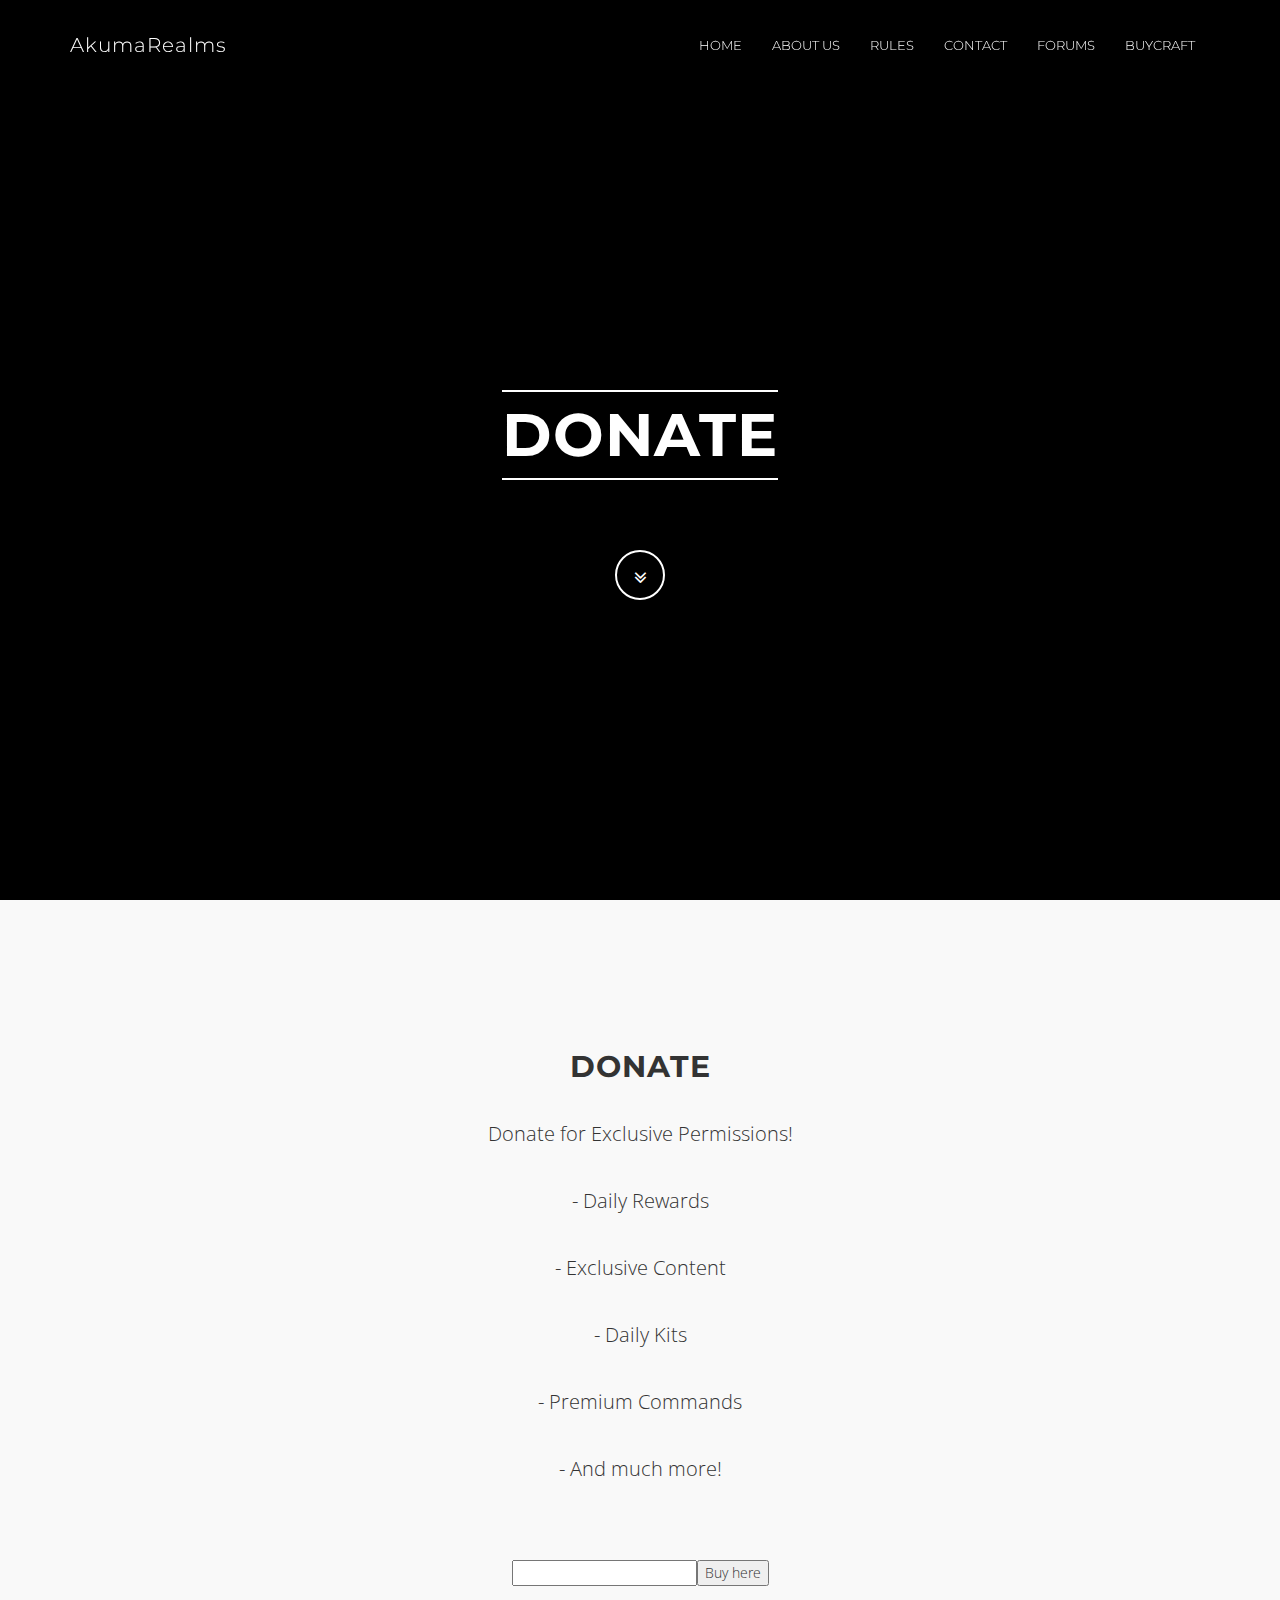
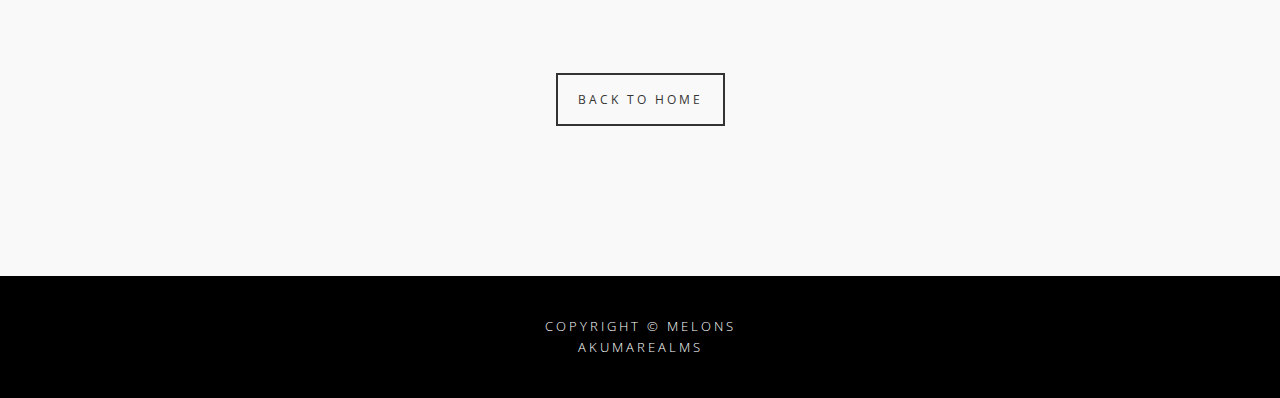
<file: buycraft.html>
<!DOCTYPE html>
<html lang="en">
<head>
<meta charset="utf-8">
<meta http-equiv="X-UA-Compatible" content="IE=edge">
<meta name="viewport" content="width=device-width, initial-scale=1">
<meta name="description" content="">
<meta name="author" content="">
<title>AkumaRealms</title>
<!-- Bootstrap Core CSS -->
<link href="css/bootstrap.min.css" rel="stylesheet">
<!-- Custom CSS -->
<link href="css/theme.css" rel="stylesheet">
<!-- Custom Fonts -->
<link href="font-awesome/css/font-awesome.min.css" rel="stylesheet" type="text/css">
<link href="http://fonts.googleapis.com/css?family=Open+Sans:300,400,700,400italic,700italic" rel="stylesheet" type="text/css">
<link href="http://fonts.googleapis.com/css?family=Montserrat:400,700" rel="stylesheet" type="text/css">
	
<link rel="apple-touch-icon" sizes="57x57" href="/apple-icon-57x57.png">
<link rel="apple-touch-icon" sizes="60x60" href="/apple-icon-60x60.png">
<link rel="apple-touch-icon" sizes="72x72" href="/apple-icon-72x72.png">
<link rel="apple-touch-icon" sizes="76x76" href="/apple-icon-76x76.png">
<link rel="apple-touch-icon" sizes="114x114" href="/apple-icon-114x114.png">
<link rel="apple-touch-icon" sizes="120x120" href="/apple-icon-120x120.png">
<link rel="apple-touch-icon" sizes="144x144" href="/apple-icon-144x144.png">
<link rel="apple-touch-icon" sizes="152x152" href="/apple-icon-152x152.png">
<link rel="apple-touch-icon" sizes="180x180" href="/apple-icon-180x180.png">
<link rel="icon" type="image/png" sizes="192x192"  href="/android-icon-192x192.png">
<link rel="icon" type="image/png" sizes="32x32" href="/favicon-32x32.png">
<link rel="icon" type="image/png" sizes="96x96" href="/favicon-96x96.png">
<link rel="icon" type="image/png" sizes="16x16" href="/favicon-16x16.png">
<link rel="manifest" href="/manifest.json">
<meta name="msapplication-TileColor" content="#ffffff">
<meta name="msapplication-TileImage" content="/ms-icon-144x144.png">
<meta name="theme-color" content="#ffffff">


</head>
<body id="page-top" data-spy="scroll" data-target=".navbar-fixed-top">
<!-- Navigation -->
<nav class="navbar navbar-custom navbar-fixed-top" role="navigation">
<div class="container">
	<div class="navbar-header">
		<button type="button" class="navbar-toggle" data-toggle="collapse" data-target=".navbar-main-collapse">
		<i class="fa fa-bars"></i>
		</button>
		<a class="navbar-brand page-scroll" href="index.html">
		AkumaRealms
		</a>
	</div>
	<!-- Collect the nav links, forms, and other content for toggling -->
	<div class="collapse navbar-collapse navbar-right navbar-main-collapse">
		<ul class="nav navbar-nav">
			<li>
			<a href="index.html">Home</a>
			</li>
			<li>
			<a href="portfolio-item.html">About Us</a>
			</li>
			<li>
			<a href="page-sample.html">Rules</a>
			</li>
			<li>
			<a href="contact.html">Contact</a>
			</li>
            <li>
            <a href="https://akumarealms.enjin.com/forum" >Forums</a>
            </li>
            <li>
            <a href="buycraft.html">BuyCraft</a>
            </li>
                
		</ul>
	</div> 
	<!-- /.navbar-collapse -->
</div>
<!-- /.container -->
</nav>
<!-- Intro Header -->
<header class="intro">
<div class="intro-body">
	<div class="container">
		<div class="row">
			<div class="col-md-8 col-md-offset-2">
				<h1 class="brand-heading">Donate</h1>
				<p class="intro-text">
					
				</p>
				<a href="#single-project" class="btn btn-circle page-scroll">
				<i class="fa fa-angle-double-down animated"></i>
				</a>
			</div>
		</div>
	</div>
</div>
</header>
<!-- Project Details Section -->
<section id="single-project">
<div class="container content-section text-center">
	<div class="row">
		<h2>Donate</h2>
			<p>
			</p>
            <p> Donate for Exclusive Permissions!
            </p>
	    <p> - Daily Rewards
		</p>
            <p> - Exclusive Content 
		</p>
            <p> - Daily Kits
		</p>
		            <p> - Premium Commands
		</p>
		            <p> - And much more!
		</p>
            <br> 
            <br>
            <form method="get" action="https://akumarealms.enjin.com/shop" name="direct" value="false"><input type="hidden" name="action" value="add"><input type="hidden" name="package" value="[PACKAGE_ID]"><input type="text" name="ign" value=""><input type="submit" value="Buy here"></form>
            </p>
			<p>
				<i style="font-size:12px;margin-right:3px;"> </i> 
                <br>
				<a href="index.html#portfolio" class="btnghost"><i class=""></i> Back to Home</a>
			</p>
		</div>
	</div>
</div>
</section>
<!-- Footer -->
<footer>
<div class="container text-center">
	<p class="credits">
		Copyright &copy; Melons<br/>
		AkumaRealms
	</p>
</div>
</footer>
<!-- jQuery -->
<script src="js/jquery.js"></script>
<!-- Bootstrap Core JavaScript -->
<script src="js/bootstrap.min.js"></script>
<!-- Plugin JavaScript -->
<script src="js/jquery.easing.min.js"></script>
<!-- Custom Theme JavaScript -->
<script src="js/theme.js"></script>
</body>
</html>
</file>
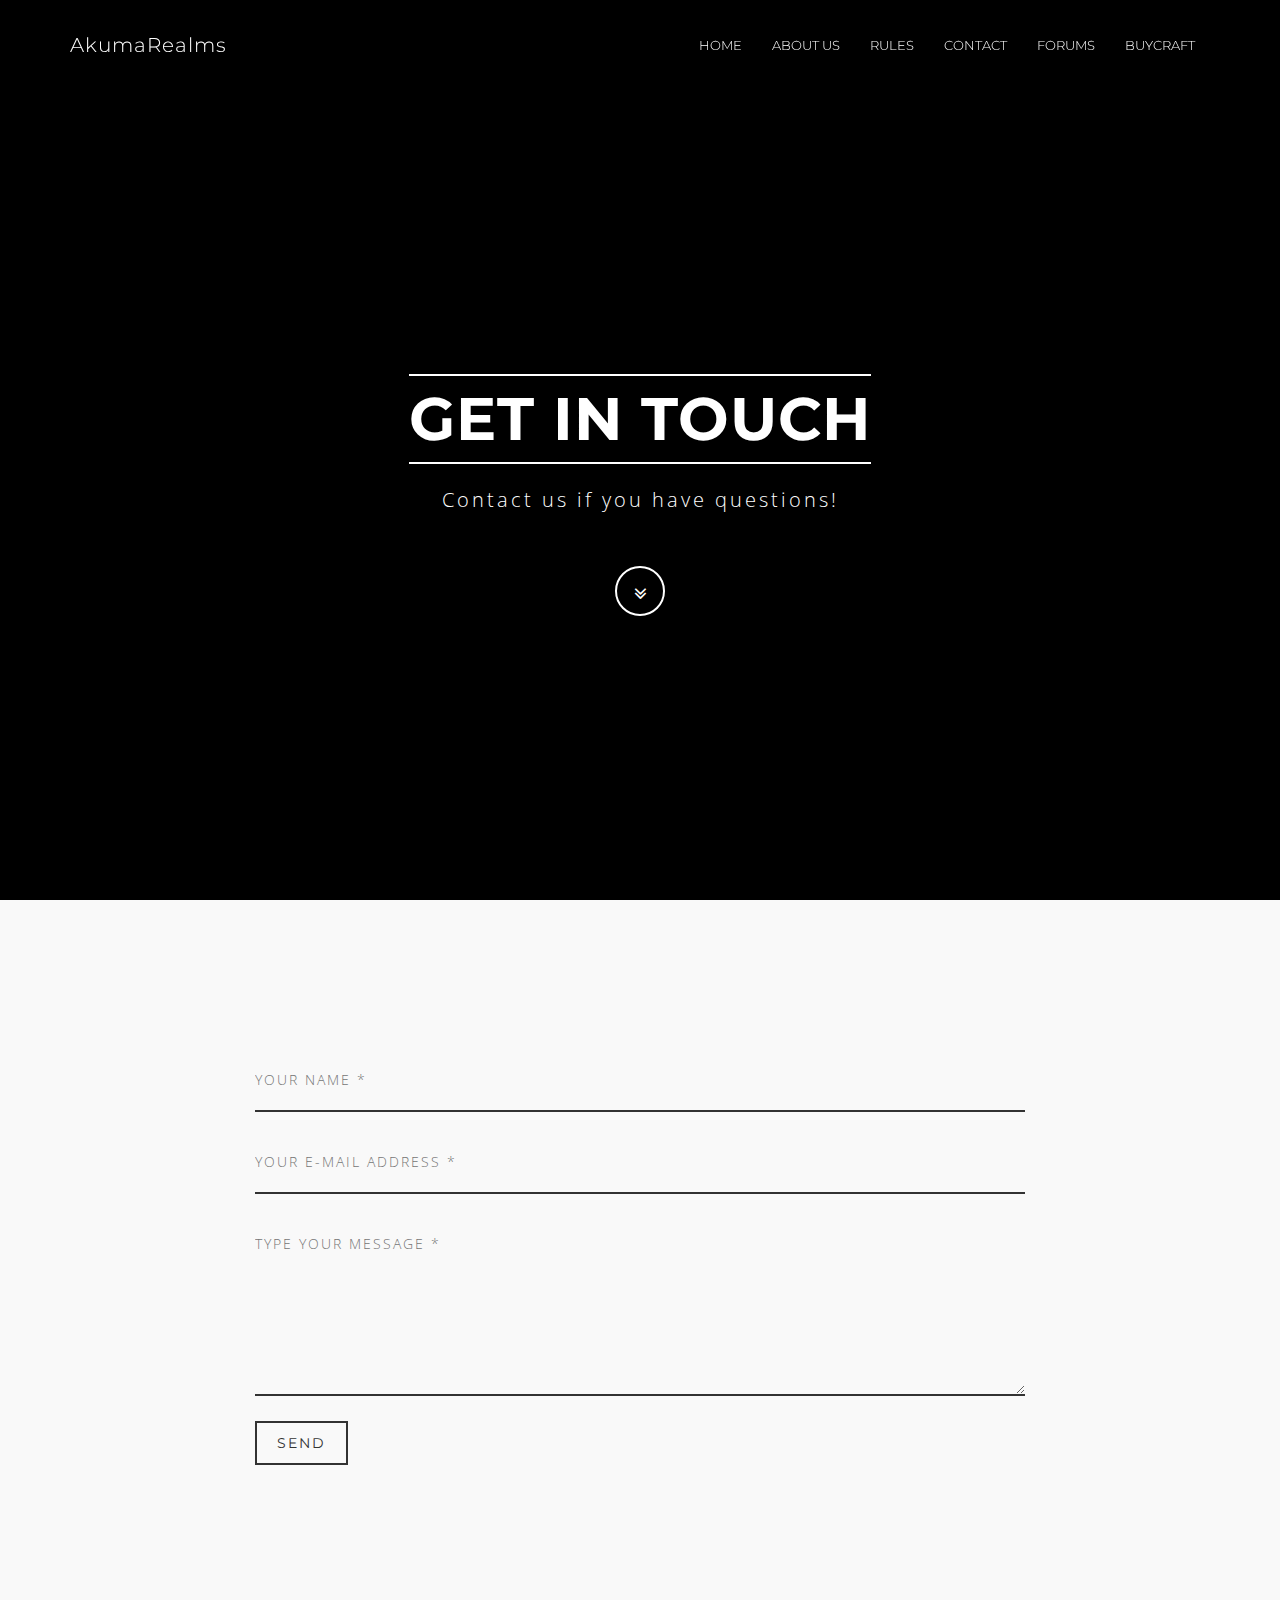
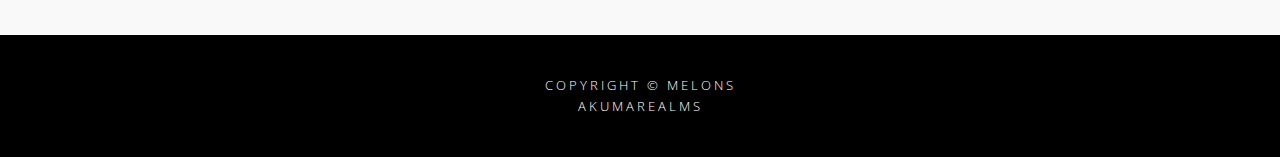
<file: contact.html>
<!DOCTYPE html>
<html lang="en">
<head>
<meta charset="utf-8">
<meta name="viewport" content="width=device-width, initial-scale=1">
<meta name="description" content="">
<meta name="author" content="">
<title>AkumaRealms</title>
<!-- Bootstrap Core CSS -->
<link href="css/bootstrap.min.css" rel="stylesheet">
<!-- Custom CSS -->
<link href="css/theme.css" rel="stylesheet">
<!-- Custom Fonts -->
<link href="font-awesome/css/font-awesome.min.css" rel="stylesheet" type="text/css">
<link href="http://fonts.googleapis.com/css?family=Open+Sans:300,400,700,400italic,700italic" rel="stylesheet" type="text/css">
<link href="http://fonts.googleapis.com/css?family=Montserrat:400,700" rel="stylesheet" type="text/css">
	
<link rel="apple-touch-icon" sizes="57x57" href="/apple-icon-57x57.png">
<link rel="apple-touch-icon" sizes="60x60" href="/apple-icon-60x60.png">
<link rel="apple-touch-icon" sizes="72x72" href="/apple-icon-72x72.png">
<link rel="apple-touch-icon" sizes="76x76" href="/apple-icon-76x76.png">
<link rel="apple-touch-icon" sizes="114x114" href="/apple-icon-114x114.png">
<link rel="apple-touch-icon" sizes="120x120" href="/apple-icon-120x120.png">
<link rel="apple-touch-icon" sizes="144x144" href="/apple-icon-144x144.png">
<link rel="apple-touch-icon" sizes="152x152" href="/apple-icon-152x152.png">
<link rel="apple-touch-icon" sizes="180x180" href="/apple-icon-180x180.png">
<link rel="icon" type="image/png" sizes="192x192"  href="/android-icon-192x192.png">
<link rel="icon" type="image/png" sizes="32x32" href="/favicon-32x32.png">
<link rel="icon" type="image/png" sizes="96x96" href="/favicon-96x96.png">
<link rel="icon" type="image/png" sizes="16x16" href="/favicon-16x16.png">
<link rel="manifest" href="/manifest.json">
<meta name="msapplication-TileColor" content="#ffffff">
<meta name="msapplication-TileImage" content="/ms-icon-144x144.png">
<meta name="theme-color" content="#ffffff">

<!-- HTML5 Shim and Respond.js IE8 support of HTML5 elements and media queries -->
<!-- WARNING: Respond.js doesn't work if you view the page via file:// -->
<!--[if lt IE 9]>
        <script src="https://oss.maxcdn.com/libs/html5shiv/3.7.0/html5shiv.js"></script>
        <script src="https://oss.maxcdn.com/libs/respond.js/1.4.2/respond.min.js"></script>
    <![endif]-->
</head>
<body id="page-top" data-spy="scroll" data-target=".navbar-fixed-top">
<!-- Navigation -->
<nav class="navbar navbar-custom navbar-fixed-top" role="navigation">
<div class="container">
	<div class="navbar-header">
		<button type="button" class="navbar-toggle" data-toggle="collapse" data-target=".navbar-main-collapse">
		<i class="fa fa-bars"></i>
		</button>
		<a class="navbar-brand page-scroll" href="index.html">
		AkumaRealms </a>
	</div>
	<!-- Collect the nav links, forms, and other content for toggling -->
	<div class="collapse navbar-collapse navbar-right navbar-main-collapse">
		<ul class="nav navbar-nav">
			<li>
			<a href="index.html">Home</a>
			</li>
			<li>
			<a href="portfolio-item.html">About Us</a>
			</li>
			<li>
			<a href="page-sample.html">Rules</a>
			</li>
			<li>
			<a href="contact.html">Contact</a>
			</li>
            <li>
            <a href="https://akumarealms.enjin.com/forum" >Forums</a>
            </li>
            <li>
            <a href="buycraft.html">BuyCraft</a>
            </li>
		</ul>
	</div>
	<!-- /.navbar-collapse -->
</div>
<!-- /.container -->
</nav>
<!-- Intro Header -->
<header class="intro">
<div class="intro-body">
	<div class="container">
		<div class="row">
			<div class="col-md-8 col-md-offset-2">
				<h1 class="brand-heading">Get in Touch</h1>
				<p class="intro-text">
					Contact us if you have questions!
				</p>
				<a href="#contact" class="btn btn-circle page-scroll">
				<i class="fa fa-angle-double-down animated"></i>
				</a>
			</div>
		</div>
	</div>
</div>
</header>
<!-- Contact Section -->
<section id="contact">
<div class="container content-section">
	<div class="row">
		<div class="col-lg-8 col-lg-offset-2">
			<div class="done">
				<div class="alert alert-success">
					<button type="button" class="close" data-dismiss="alert">×</button>
					Your message has been sent. Thank you!
				</div>
			</div>
			<form method="post" action="contact.php" id="contactform">
				<div class="form">
					<input type="text" name="name" placeholder="Your Name *">
					<input type="text" name="email" placeholder="Your E-mail Address *">
					<textarea name="comment" rows="7" placeholder="Type your Message *"></textarea>
					<input type="submit" id="submit" class="clearfix btn" value="Send">
				</div>
			</form>
		</div>
	</div>
</div>
</section>
<!-- Footer -->
<footer>
<div class="container text-center">
	<p class="credits">
		Copyright &copy; Melons <br/>
		AkumaRealms
	</p>
</div>
</footer>
<!-- jQuery -->
<script src="js/jquery.js"></script>
<!-- Bootstrap Core JavaScript -->
<script src="js/bootstrap.min.js"></script>
<!-- Plugin JavaScript -->
<script src="js/jquery.easing.min.js"></script>
<!-- Contact JavaScript -->
<script src="js/validate.js"></script>
<!-- Custom Theme JavaScript -->
<script src="js/theme.js"></script>
</body>
</html>
</file>
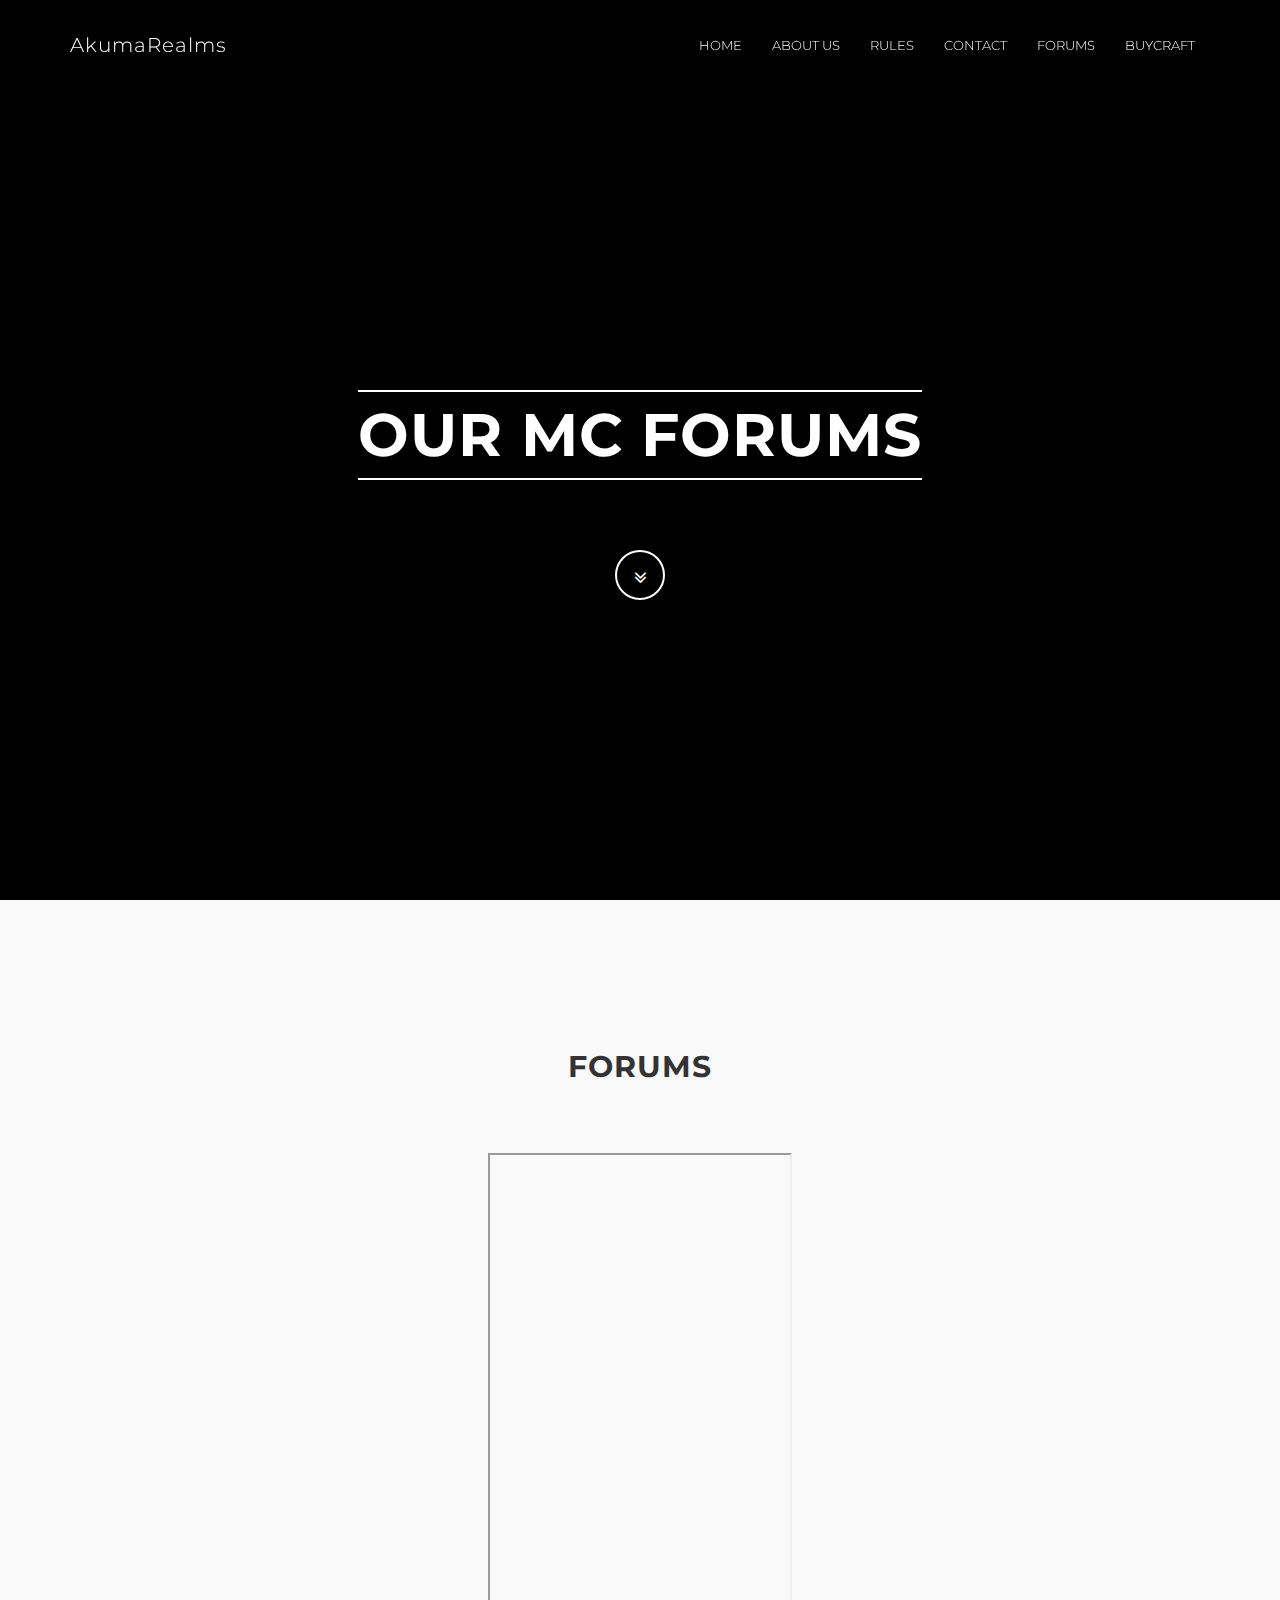
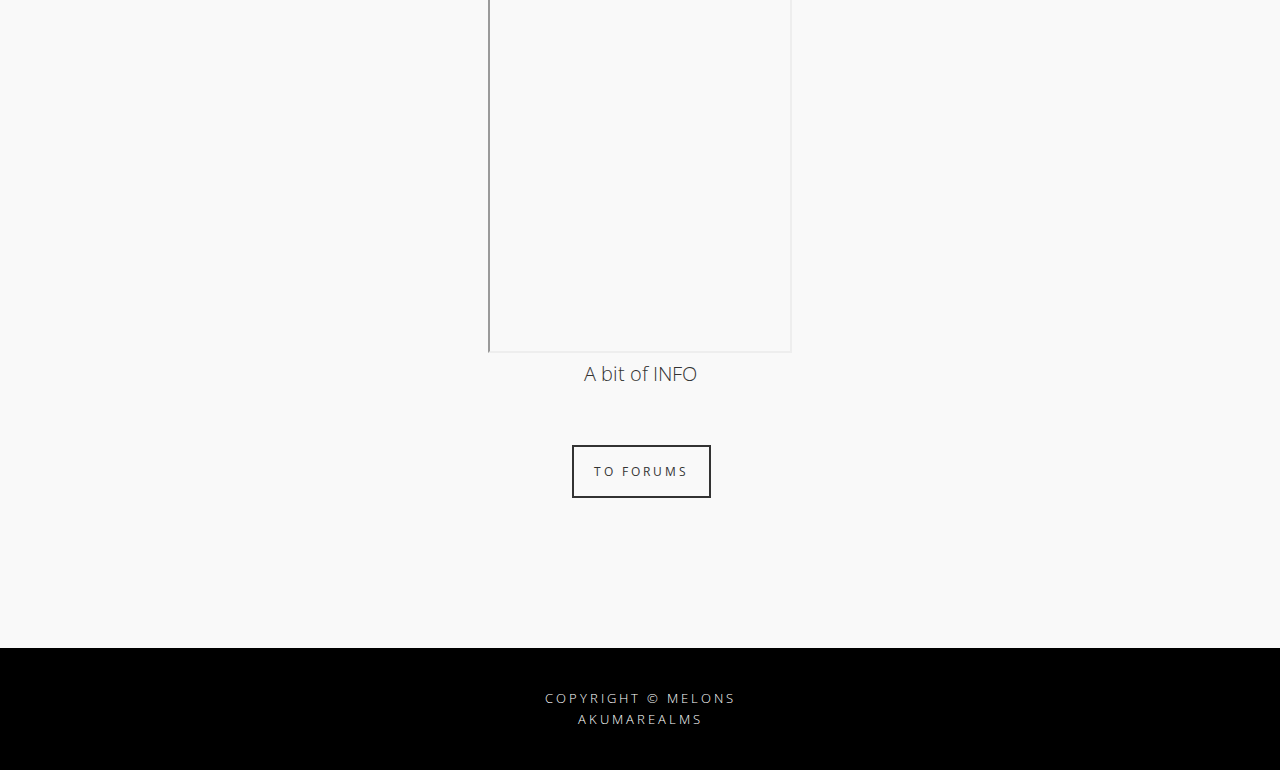
<file: forums.html>
<!DOCTYPE html>
<html lang="en">
<head>
<meta charset="utf-8">
<meta http-equiv="X-UA-Compatible" content="IE=edge">
<meta name="viewport" content="width=device-width, initial-scale=1">
<meta name="description" content="">
<meta name="author" content="">
<title>AkumaRealms</title>
<!-- Bootstrap Core CSS -->
<link href="css/bootstrap.min.css" rel="stylesheet">
<!-- Custom CSS -->
<link href="css/theme.css" rel="stylesheet">
<!-- Custom Fonts -->
<link href="font-awesome/css/font-awesome.min.css" rel="stylesheet" type="text/css">
<link href="http://fonts.googleapis.com/css?family=Open+Sans:300,400,700,400italic,700italic" rel="stylesheet" type="text/css">
<link href="http://fonts.googleapis.com/css?family=Montserrat:400,700" rel="stylesheet" type="text/css">
	
<link rel="apple-touch-icon" sizes="57x57" href="/apple-icon-57x57.png">
<link rel="apple-touch-icon" sizes="60x60" href="/apple-icon-60x60.png">
<link rel="apple-touch-icon" sizes="72x72" href="/apple-icon-72x72.png">
<link rel="apple-touch-icon" sizes="76x76" href="/apple-icon-76x76.png">
<link rel="apple-touch-icon" sizes="114x114" href="/apple-icon-114x114.png">
<link rel="apple-touch-icon" sizes="120x120" href="/apple-icon-120x120.png">
<link rel="apple-touch-icon" sizes="144x144" href="/apple-icon-144x144.png">
<link rel="apple-touch-icon" sizes="152x152" href="/apple-icon-152x152.png">
<link rel="apple-touch-icon" sizes="180x180" href="/apple-icon-180x180.png">
<link rel="icon" type="image/png" sizes="192x192"  href="/android-icon-192x192.png">
<link rel="icon" type="image/png" sizes="32x32" href="/favicon-32x32.png">
<link rel="icon" type="image/png" sizes="96x96" href="/favicon-96x96.png">
<link rel="icon" type="image/png" sizes="16x16" href="/favicon-16x16.png">
<link rel="manifest" href="/manifest.json">
<meta name="msapplication-TileColor" content="#ffffff">
<meta name="msapplication-TileImage" content="/ms-icon-144x144.png">
<meta name="theme-color" content="#ffffff">


</head>
<body id="page-top" data-spy="scroll" data-target=".navbar-fixed-top">
<!-- Navigation -->
<nav class="navbar navbar-custom navbar-fixed-top" role="navigation">
<div class="container">
	<div class="navbar-header">
		<button type="button" class="navbar-toggle" data-toggle="collapse" data-target=".navbar-main-collapse">
		<i class="fa fa-bars"></i>
		</button>
		<a class="navbar-brand page-scroll" href="index.html">
		AkumaRealms
		</a>
	</div>
	<!-- Collect the nav links, forms, and other content for toggling -->
	<div class="collapse navbar-collapse navbar-right navbar-main-collapse">
		<ul class="nav navbar-nav">
			<li>
			<a href="index.html">Home</a>
			</li>
			<li>
			<a href="portfolio-item.html">About Us</a>
			</li>
			<li>
			<a href="page-sample.html">Rules</a>
			</li>
			<li>
			<a href="contact.html">Contact</a>
			</li>
            <li>
            <a href="forums.html">Forums</a>
            </li>
            <li>
            <a href="buycraft.html">BuyCraft</a>
            </li>
		</ul>
	</div>
	<!-- /.navbar-collapse -->
</div>
<!-- /.container -->
</nav>
<!-- Intro Header -->
<header class="intro">
<div class="intro-body">
	<div class="container">
		<div class="row">
			<div class="col-md-8 col-md-offset-2">
  
				<h1 class="brand-heading">Our MC Forums</h1>
				<p class="intro-text">
					
				</p>
				<a href="#single-project" class="btn btn-circle page-scroll">
				<i class="fa fa-angle-double-down animated"></i>
				</a>
			</div>
		</div>
	</div>
</div>
</header>   
<!-- Project Details Section -->
<section id="single-project">
<div class="container content-section text-center">
	<div class="row">
		<h2>Forums</h2>
			<p>
            <div class="col-lg-8 col-lg-offset-2">
			</p>
                      <iframe src="http://www.clker.com/cliparts/9/v/N/A/A/6/upside-down-arrow-md.png" width="%80" height="800"></iframe>
            <p>
                A bit of INFO
            
            </p>
			<p>
				<i style="font-size:12px;margin-right:3px;"> </i> 
				<a href="https://akumarealms.enjin.com/forum" class="btnghost" target="_blank"><i class=""></i> To Forums</a>
			</p>
		</div>
	</div>
</div>
</section>
<!-- Footer -->
<footer>
<div class="container text-center">
	<p class="credits">
		Copyright &copy; Melons<br/>
		AkumaRealms
	</p>
</div>
</footer>
<!-- jQuery -->
<scrt src="js/jquery.js"></script>
<!-- Bootstrap Core JavaScript -->
<script src="js/bootstrap.min.js"></script>
<!-- Plugin JavaScript -->
<script src="js/jquery.easing.min.js"></script>
<!-- Custom Theme JavaScript -->
<script src="js/theme.js"></script>
</body>
</html>
</file>
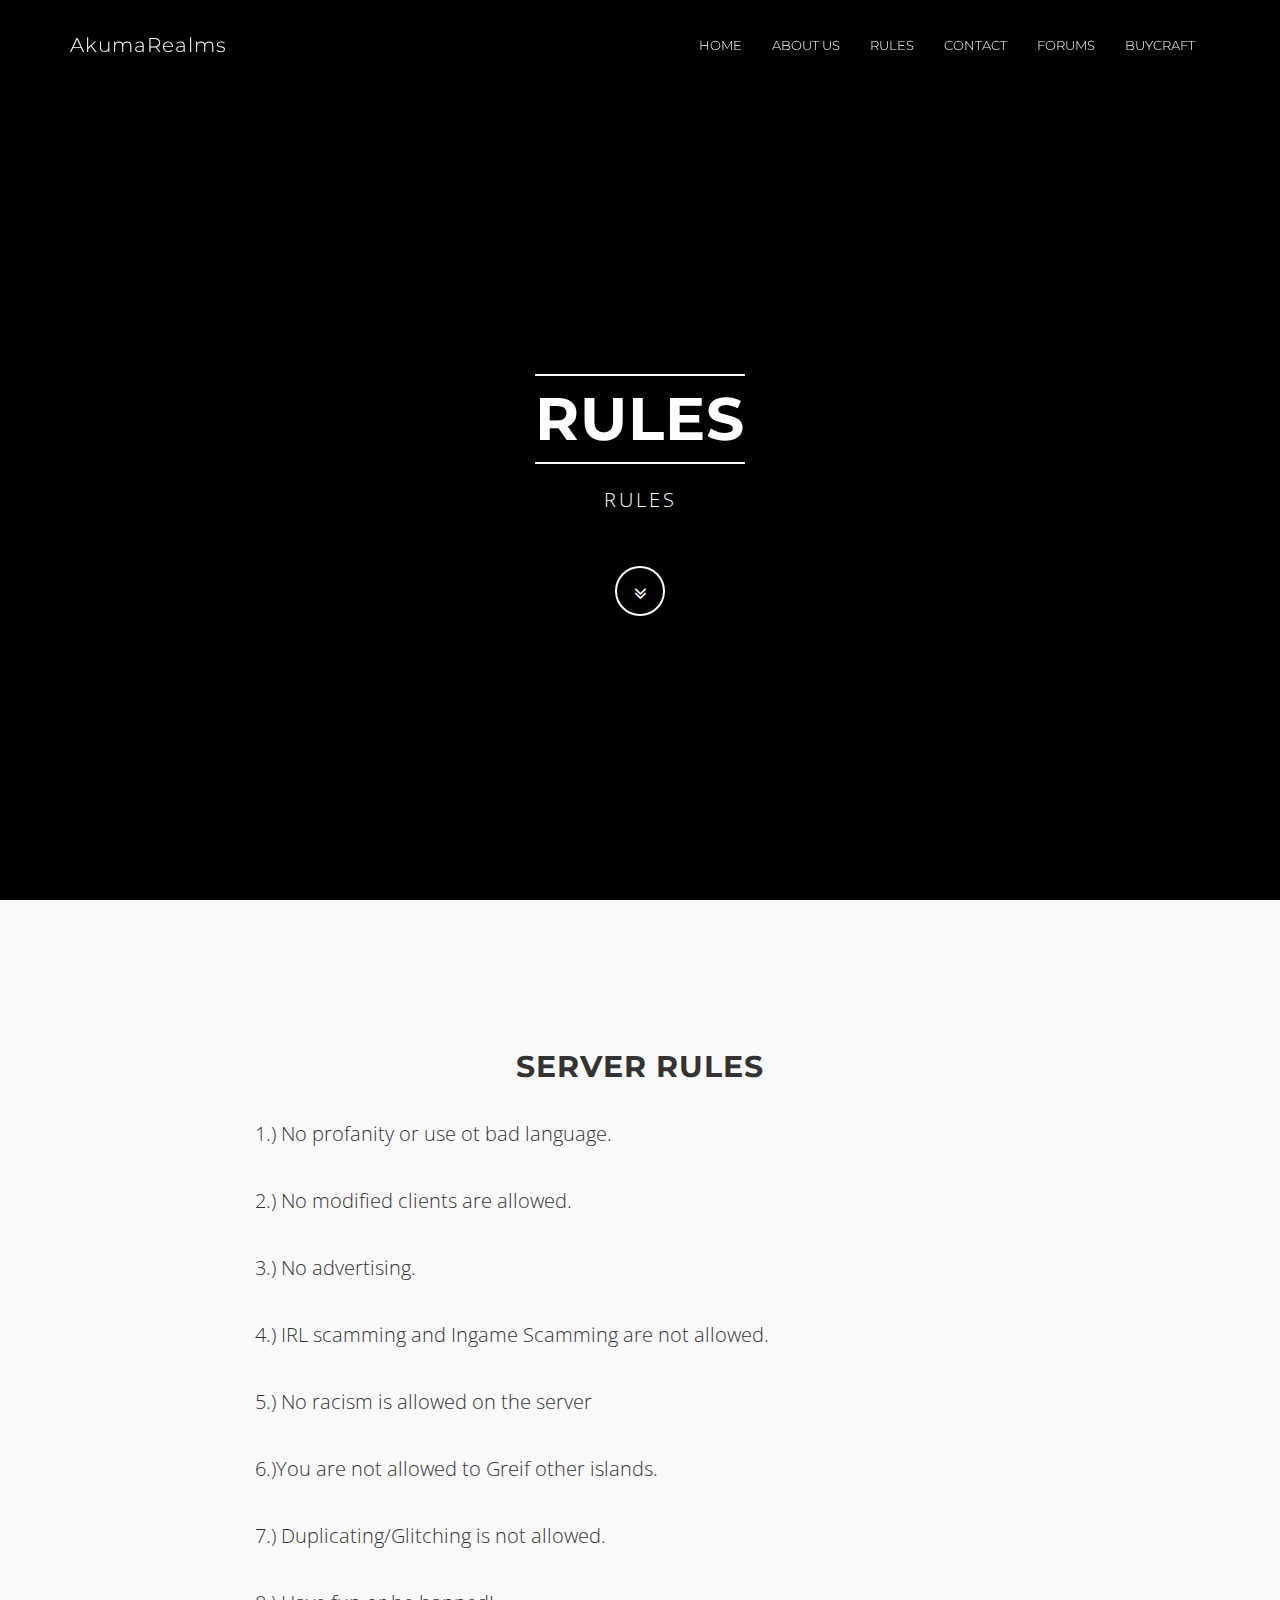
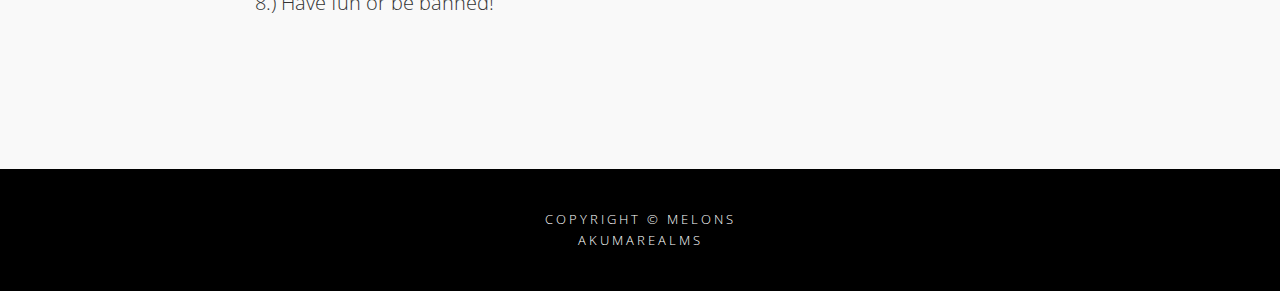
<file: page-sample.html>
<!DOCTYPE html>
<html lang="en">
<head>
<meta charset="utf-8">
<meta http-equiv="X-UA-Compatible" content="IE=edge">
<meta name="viewport" content="width=device-width, initial-scale=1">
<meta name="description" content="">
<meta name="author" content="">
<title>AkumaRealms</title>
<!-- Bootstrap Core CSS -->
<link href="css/bootstrap.min.css" rel="stylesheet">
<!-- Custom CSS -->
<link href="css/theme.css" rel="stylesheet">
<!-- Custom Fonts -->
<link href="font-awesome/css/font-awesome.min.css" rel="stylesheet" type="text/css">
<link href="http://fonts.googleapis.com/css?family=Open+Sans:300,400,700,400italic,700italic" rel="stylesheet" type="text/css">
<link href="http://fonts.googleapis.com/css?family=Montserrat:400,700" rel="stylesheet" type="text/css">
	
<link rel="apple-touch-icon" sizes="57x57" href="/apple-icon-57x57.png">
<link rel="apple-touch-icon" sizes="60x60" href="/apple-icon-60x60.png">
<link rel="apple-touch-icon" sizes="72x72" href="/apple-icon-72x72.png">
<link rel="apple-touch-icon" sizes="76x76" href="/apple-icon-76x76.png">
<link rel="apple-touch-icon" sizes="114x114" href="/apple-icon-114x114.png">
<link rel="apple-touch-icon" sizes="120x120" href="/apple-icon-120x120.png">
<link rel="apple-touch-icon" sizes="144x144" href="/apple-icon-144x144.png">
<link rel="apple-touch-icon" sizes="152x152" href="/apple-icon-152x152.png">
<link rel="apple-touch-icon" sizes="180x180" href="/apple-icon-180x180.png">
<link rel="icon" type="image/png" sizes="192x192"  href="/android-icon-192x192.png">
<link rel="icon" type="image/png" sizes="32x32" href="/favicon-32x32.png">
<link rel="icon" type="image/png" sizes="96x96" href="/favicon-96x96.png">
<link rel="icon" type="image/png" sizes="16x16" href="/favicon-16x16.png">
<link rel="manifest" href="/manifest.json">
<meta name="msapplication-TileColor" content="#ffffff">
<meta name="msapplication-TileImage" content="/ms-icon-144x144.png">
<meta name="theme-color" content="#ffffff">

</head>
<body id="page-top" data-spy="scroll" data-target=".navbar-fixed-top">
<!-- Navigation -->
<nav class="navbar navbar-custom navbar-fixed-top" role="navigation">
<div class="container">
	<div class="navbar-header">
		<button type="button" class="navbar-toggle" data-toggle="collapse" data-target=".navbar-main-collapse">
		<i class="fa fa-bars"></i>
		</button>
		<a class="navbar-brand page-scroll" href="index.html">
		AkumaRealms </a>
	</div>
	<!-- Collect the nav links, forms, and other content for toggling -->
	<div class="collapse navbar-collapse navbar-right navbar-main-collapse">
		<ul class="nav navbar-nav">
			<li>
			<a href="index.html">Home</a>
			</li>
			<li>
			<a href="portfolio-item.html">About Us</a>
			</li>
			<li>
			<a href="page-sample.html">Rules</a>
			</li>
			<li>
			<a href="contact.html">Contact</a>
			</li>
            <li>
            <a href="https://akumarealms.enjin.com/forum" >Forums</a>
            </li>
            <li>
            <a href="buycraft.html">BuyCraft</a>
            </li>
		</ul>
	</div>
	<!-- /.navbar-collapse -->
</div>
<!-- /.container -->
</nav>
<!-- Intro Header -->
<header class="intro">
<div class="intro-body">
	<div class="container">
		<div class="row">
			<div class="col-md-8 col-md-offset-2">
				<h1 class="brand-heading">Rules</h1>
				<p class="intro-text">
					RULES
				</p>
				<a href="#page-sample" class="btn btn-circle page-scroll">
				<i class="fa fa-angle-double-down animated"></i>
				</a>
			</div>
		</div>
	</div>
</div>
</header>
<!-- Page Sample Section -->
<section id="page-sample">
<div class="container content-section text-left">
	<div class="row">
		<h2 class="text-center">Server Rules</h2>
		<div class="col-lg-8 col-lg-offset-2">
			<p>
				1.) No profanity or use ot bad language.
			</p>
			<p>
				2.) No modified clients are allowed.
			</p>
			<p>
				3.) No advertising.
			</p>
			<p>
				4.) IRL scamming and Ingame Scamming are not allowed.
			</p>
			<p>
				5.) No racism is allowed on the server
			</p>
			<p>
				6.)You are not allowed to Greif other islands.
			</p>
			<p>
				7.) Duplicating/Glitching is not allowed.
			</p>
			<p>
				8.) Have fun or be banned!
			</p>
		</div>
	</div>
</div>
</section>
<!-- Footer -->
<footer>
<div class="container text-center">
	<p class="credits">
		Copyright &copy; Melons<br/>
		AkumaRealms
	</p>
</div>
</footer>
<!-- jQuery -->
<script src="js/jquery.js"></script>
<!-- Bootstrap Core JavaScript -->
<script src="js/bootstrap.min.js"></script>
<!-- Plugin JavaScript -->
<script src="js/jquery.easing.min.js"></script>
<!-- Custom Theme JavaScript -->
<script src="js/theme.js"></script>
</body>
</html>
</file>
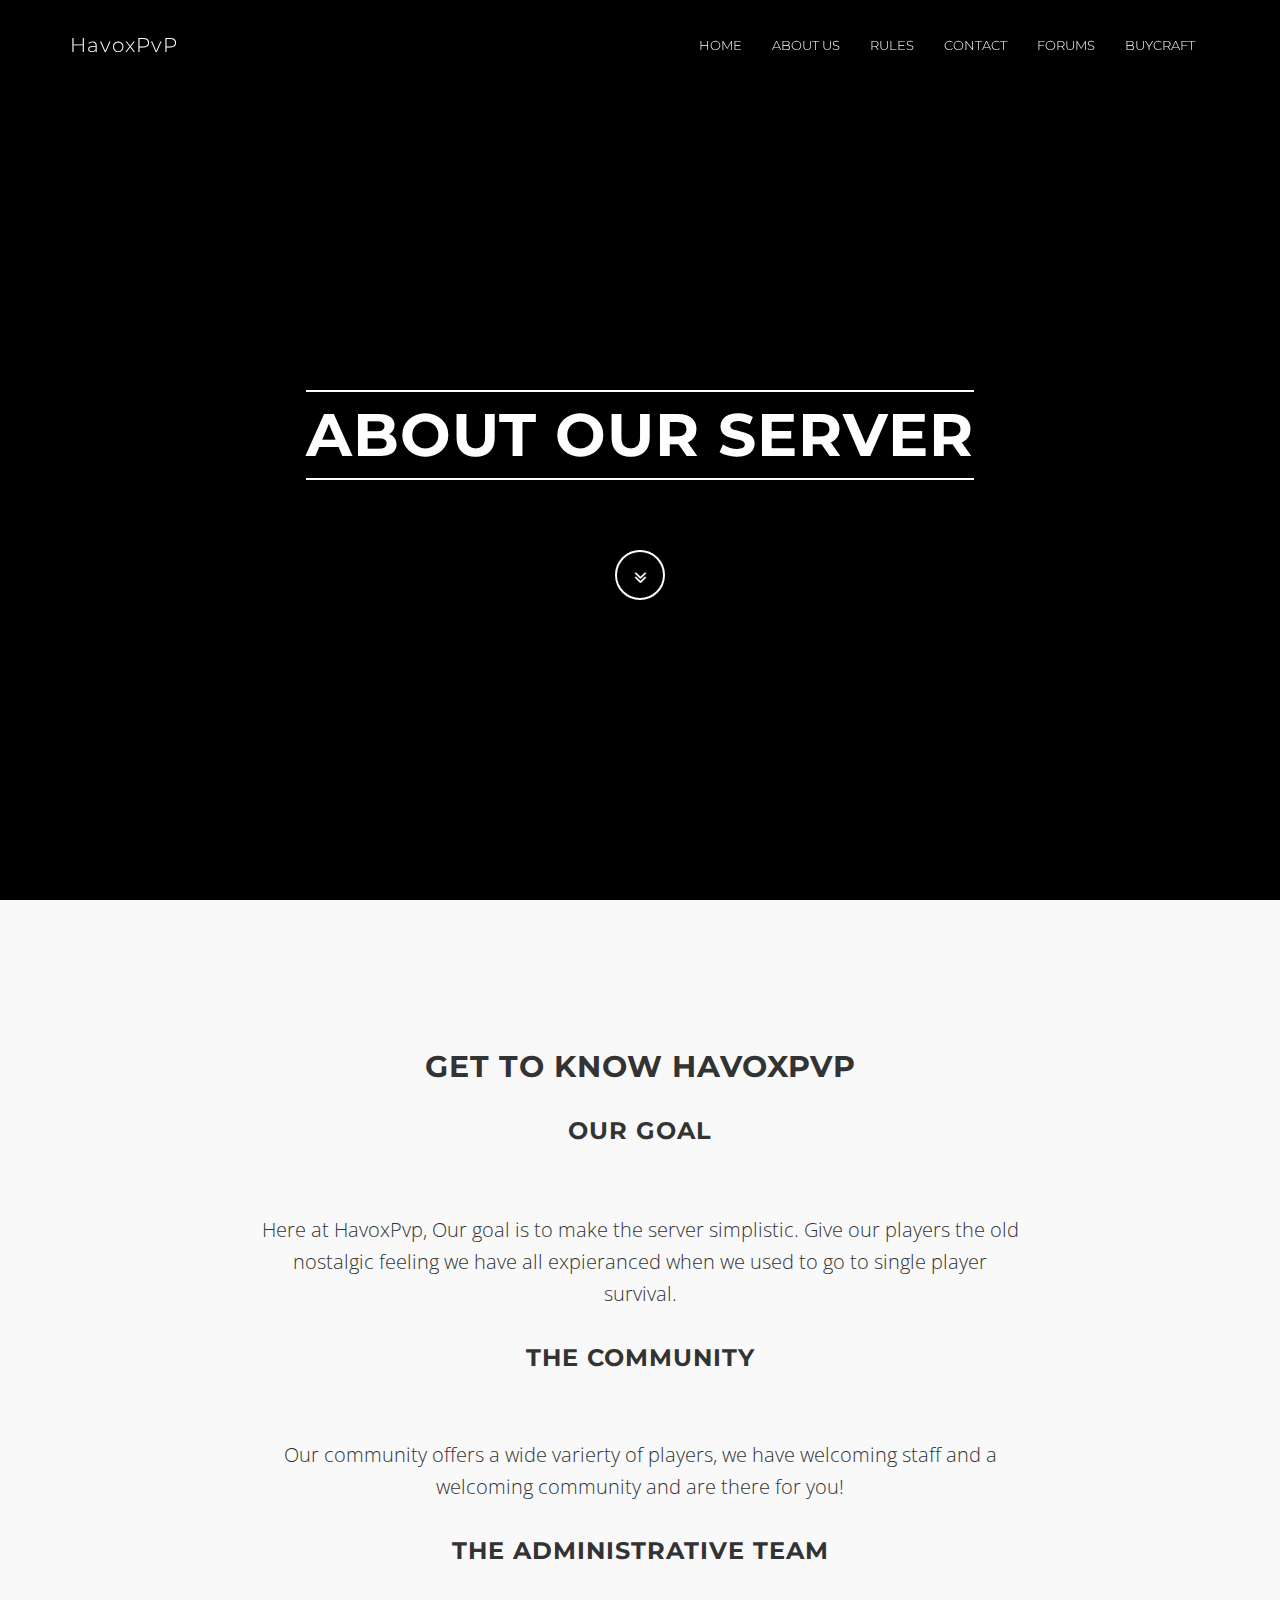
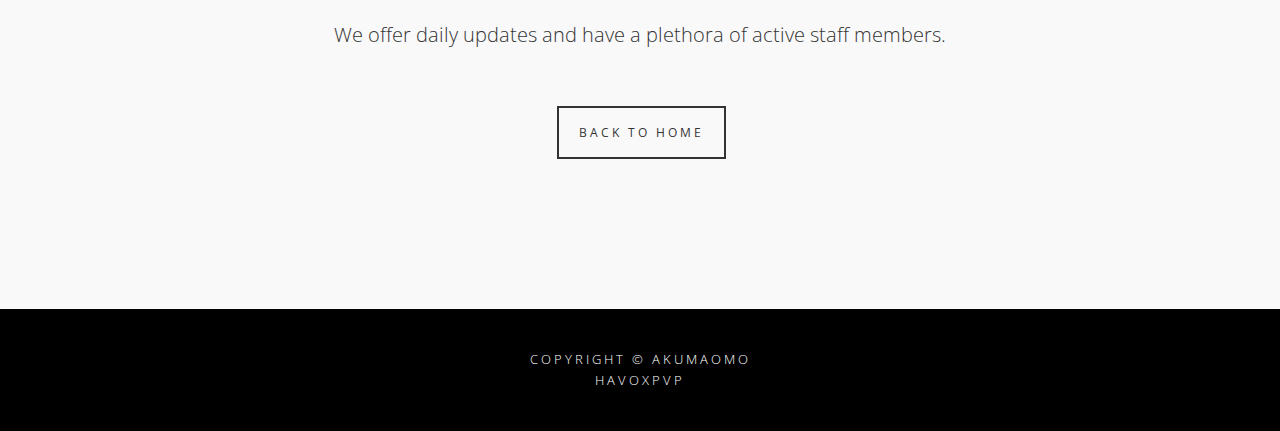
<file: portfolio-item.html>
<!DOCTYPE html>
<html lang="en">
<head>
<meta charset="utf-8">
<meta http-equiv="X-UA-Compatible" content="IE=edge">
<meta name="viewport" content="width=device-width, initial-scale=1">
<meta name="description" content="">
<meta name="author" content="">
<title>HavoxPvP</title>
<!-- Bootstrap Core CSS -->
<link href="css/bootstrap.min.css" rel="stylesheet">
<!-- Custom CSS -->
<link href="css/theme.css" rel="stylesheet">
<!-- Custom Fonts -->
<link href="font-awesome/css/font-awesome.min.css" rel="stylesheet" type="text/css">
<link href="http://fonts.googleapis.com/css?family=Open+Sans:300,400,700,400italic,700italic" rel="stylesheet" type="text/css">
<link href="http://fonts.googleapis.com/css?family=Montserrat:400,700" rel="stylesheet" type="text/css">
	
<link rel="apple-touch-icon" sizes="57x57" href="/apple-icon-57x57.png">
<link rel="apple-touch-icon" sizes="60x60" href="/apple-icon-60x60.png">
<link rel="apple-touch-icon" sizes="72x72" href="/apple-icon-72x72.png">
<link rel="apple-touch-icon" sizes="76x76" href="/apple-icon-76x76.png">
<link rel="apple-touch-icon" sizes="114x114" href="/apple-icon-114x114.png">
<link rel="apple-touch-icon" sizes="120x120" href="/apple-icon-120x120.png">
<link rel="apple-touch-icon" sizes="144x144" href="/apple-icon-144x144.png">
<link rel="apple-touch-icon" sizes="152x152" href="/apple-icon-152x152.png">
<link rel="apple-touch-icon" sizes="180x180" href="/apple-icon-180x180.png">
<link rel="icon" type="image/png" sizes="192x192"  href="/android-icon-192x192.png">
<link rel="icon" type="image/png" sizes="32x32" href="/favicon-32x32.png">
<link rel="icon" type="image/png" sizes="96x96" href="/favicon-96x96.png">
<link rel="icon" type="image/png" sizes="16x16" href="/favicon-16x16.png">
<link rel="manifest" href="/manifest.json">
<meta name="msapplication-TileColor" content="#ffffff">
<meta name="msapplication-TileImage" content="/ms-icon-144x144.png">
<meta name="theme-color" content="#ffffff">	

</head>
<body id="page-top" data-spy="scroll" data-target=".navbar-fixed-top">
<!-- Navigation -->
<nav class="navbar navbar-custom navbar-fixed-top" role="navigation">
<div class="container">
	<div class="navbar-header">
		<button type="button" class="navbar-toggle" data-toggle="collapse" data-target=".navbar-main-collapse">
		<i class="fa fa-bars"></i>
		</button>
		<a class="navbar-brand page-scroll" href="index.html">
		</h3>HavoxPvP</h3> 
		</a>
	</div>
	<!-- Collect the nav links, forms, and other content for toggling -->
	<div class="collapse navbar-collapse navbar-right navbar-main-collapse">
		<ul class="nav navbar-nav">
			<li>
			<a href="index.html">Home</a>
			</li>
			<li>
			<a href="portfolio-item.html">About Us</a>
			</li>
			<li>
			<a href="page-sample.html">Rules</a>
			</li>
			<li>
			<a href="contact.html">Contact</a>
			</li>
            <li>
            <a href="" >Forums</a>
            </li>
            <li>
            <a href="buycraft.html">BuyCraft</a>
            </li>
		</ul>
	</div>
	<!-- /.navbar-collapse -->
</div>
<!-- /.container -->
</nav>
<!-- Intro Header -->
<header class="intro">
<div class="intro-body">
	<div class="container">
		<div class="row">
			<div class="col-md-8 col-md-offset-2">
				<h1 class="brand-heading">About Our Server</h1>
				<p class="intro-text">
				</section>

				</p>
				<a href="#single-project" class="btn btn-circle page-scroll">
				<i class="fa fa-angle-double-down animated"></i>
				</a>
			</div>
		</div>
	</div>
</div>
</header>
<!-- Project Details Section -->
<section id="single-project">
<div class="container content-section text-center">
	<div class="row">
		<h2>Get to know HavoxPvP</h2>
			<p>
            <h3>Our goal</h3>
            <div class="col-lg-8 col-lg-offset-2">
			</p>
            <p>
                Here at HavoxPvp, Our goal is to make the server simplistic. Give our players
		    the old nostalgic feeling we have all expieranced when we used to go to 
		    single player survival.
            </p>
        <p>
        <h3>    The Community</h3>

			</p>
        <p>
            <br>
     
         Our community offers a wide varierty of players, we have welcoming staff and a welcoming community and are there for you!
            
            
            </p>
        <h3>The administrative team</h3>

			</p>
    <br>
        <p>
             
We offer daily updates and have a plethora of active staff members.  
            
            
            </p>
			<p>
				<i style="font-size:12px;margin-right:3px;"> </i> 
				<a href="index.html#portfolio" class="btnghost"><i class=""></i> Back to Home</a>
			</p>
		</div>
	</div>
    
    
</div>
</section>
<!-- Footer -->
<footer>
<div class="container text-center">
	<p class="credits">
		Copyright &copy; AkumaOmo<br/>
		HavoxPvP
	</p>
</div>
</footer>
<!-- jQuery -->
<script src="js/jquery.js"></script>
<!-- Bootstrap Core JavaScript -->
<script src="js/bootstrap.min.js"></script>
<!-- Plugin JavaScript -->
<script src="js/jquery.easing.min.js"></script>
<!-- Custom Theme JavaScript -->
<script src="js/theme.js"></script>
</body>
</html>
</file>
<file: css/theme.css>
body {
	width:100%;
	height:100%;
	font-family:Open Sans,"Helvetica Neue",Helvetica,Arial,sans-serif;
	color:#fff;
	background-color:#000;
	 font-weight:300;
}
html {
	width:100%;
	height:100%;
}
h1,h2,h3,h4,h5,h6 {
	margin:0 0 35px;
	text-transform:uppercase;
	font-family:Montserrat,"Helvetica Neue",Helvetica,Arial,sans-serif;
	font-weight:700;
	letter-spacing:1px;
}
p {
	margin:0 0 25px;
	font-size:18px;
	line-height:1.5;
}
@media(min-width:768px) {
	p {
		margin:0 0 35px;
		font-size:20px;
		line-height:1.6;
	}
}
a {
	color:inherit;
	-webkit-transition:all .2s ease-in-out;
	-moz-transition:all .2s ease-in-out;
	transition:all .2s ease-in-out;
}
a:hover,a:focus {
	text-decoration:none;
	color:inherit;
}
.light {
	font-weight:400;
}
.navbar-custom {
	margin-bottom:0;
	border-bottom:1px solid rgba(255,255,255,.3);
	text-transform:uppercase;
	font-family:Montserrat,"Helvetica Neue",Helvetica,Arial,sans-serif;
	background-color:#000;
}
.navbar-custom .navbar-brand {
	font-size:20px;
	text-transform:none;
	letter-spacing:1px;
}
.navbar-custom .navbar-brand:focus {
	outline:0;
}
.navbar-custom .navbar-brand .navbar-toggle {
	padding:4px 6px;
	font-size:16px;
	color:#fff;
}
.navbar-custom .navbar-brand .navbar-toggle:focus,.navbar-custom .navbar-brand .navbar-toggle:active {
	outline:0;
}
.navbar-custom a {
}
.navbar-custom .nav li a {
	-webkit-transition:background .3s ease-in-out;
	-moz-transition:background .3s ease-in-out;
	transition:background .3s ease-in-out;
}
.navbar-custom .nav li a:hover {
	outline:0;
	color:#1ba39c;
	background-color:transparent;
}
.navbar-custom .nav li a:focus,.navbar-custom .nav li a:active {
	outline:0;
	background-color:transparent;
}
.navbar-custom .nav li.active {
	outline:0;
}
.navbar-custom .nav li.active a {
	color:#1ba39c;
}
.navbar-custom .nav li.active a:hover {
	color:#1ba39c;
}
@media(min-width:768px) {
	.navbar-custom {
		padding:20px 0;
		border-bottom:0;
		font-size:13px;
		background:0 0;
		-webkit-transition:background .5s ease-in-out,padding .5s ease-in-out;
		-moz-transition:background .5s ease-in-out,padding .5s ease-in-out;
		transition:background .5s ease-in-out,padding .5s ease-in-out;
	}
		 .navbar-custom.top-nav-collapse {
		 padding:0;
		border-bottom:1px solid rgba(255,255,255,.3);
		color:#333;
			background:#fff;
	}
	.navbar-custom.top-nav-collapse a {
		color:#333;
		display:inline-block;
	}
}
.intro {
	display:table;
	width:100%;
	height:auto;
	padding:100px 0 100px 0;
	text-align:center;
	color:#fff;
	background-image:radial-gradient(circle at 50% 50%,rgba(0,0,0,0.46),rgba(0,0,0,0.88)),url('https://cdn.discordapp.com/attachments/281943907648929793/540038932578959419/1904255_227924404078195_899427712_n.png');
	-webkit-background-size:cover;
	-moz-background-size:cover;
	background-size:cover;
	-o-background-size:cover;
}
.intro .intro-body {
	display:table-cell;
	vertical-align:middle;
}
.intro .intro-body .brand-heading {
	font-size:40px;
}
.intro .intro-body .intro-text {
	font-size:18px;
}
@media(min-width:768px) {
	.intro {
		height:100%;
		padding:0;
	}
	.intro .intro-body .brand-heading {
		font-size:60px;
		margin-top:90px;
		margin-bottom:20px;
		border-top:2px solid #fff;
		border-bottom:2px solid #fff;
		display:inline-block;
		padding:10px 0;
	}
	.intro .intro-body .intro-text {
		font-size:20px;
			font-weight:300;
			letter-spacing:3px;
	}
}
.btn-circle {
	width:50px;
	height:50px;
	margin-top:15px;
	line-height:40px;
	text-align:center;
	border:2px solid #fff;
	border-radius:100%!important;
	font-size:20px;
	color:#fff;
	background:0 0;
	-webkit-transition:background .3s ease-in-out;
	-moz-transition:background .3s ease-in-out;
	transition:background .3s ease-in-out;
}
.btn-circle:hover,.btn-circle:focus {
	outline:0;
	color:#fff;
	background:rgba(255,255,255,.1);
}
.btn-circle i.animated {
	-webkit-transition-property:-webkit-transform;
	-webkit-transition-duration:1s;
	-moz-transition-property:-moz-transform;
	-moz-transition-duration:1s;
}
.btn-circle:hover i.animated {
	-webkit-animation-name:pulse;
	-moz-animation-name:pulse;
	-webkit-animation-duration:1.5s;
	-moz-animation-duration:1.5s;
	-webkit-animation-iteration-count:infinite;
	-moz-animation-iteration-count:infinite;
	-webkit-animation-timing-function:linear;
	-moz-animation-timing-function:linear;
}
@-webkit-keyframes pulse {
	0% {
		-webkit-transform:scale(1);
		transform:scale(1);
	}
	50% {
		-webkit-transform:scale(1.2);
		transform:scale(1.2);
	}
	100% {
		-webkit-transform:scale(1);
		transform:scale(1);
	}
}
@-moz-keyframes pulse {
	0% {
		-moz-transform:scale(1);
		transform:scale(1);
	}
	50% {
		-moz-transform:scale(1.2);
		transform:scale(1.2);
	}
	100% {
		-moz-transform:scale(1);
		transform:scale(1);
	}
}
.content-section {
	padding:40px 0;
	clear:both;
}
@media(min-width:767px) {
	.content-section {
		padding:150px 0;
			 clear:both;
	}
}
.btn {
	border-radius:0;
	text-transform:uppercase;
	font-family:Montserrat,"Helvetica Neue",Helvetica,Arial,sans-serif;
	font-weight:400;
	-webkit-transition:all .3s ease-in-out;
	-moz-transition:all .3s ease-in-out;
	transition:all .3s ease-in-out;
}
.btn-default {
	border:1px solid #42dca3;
	color:#42dca3;
	background-color:transparent;
}
.btn-default:hover,.btn-default:focus {
	border:1px solid #42dca3;
	outline:0;
	color:#000;
	background-color:#42dca3;
}
ul.banner-social-buttons {
	margin-top:0;
}
@media(max-width:1199px) {
	ul.banner-social-buttons {
		margin-top:15px;
	}
}
@media(max-width:767px) {
	ul.banner-social-buttons li {
		display:block;
		margin-bottom:20px;
		padding:0;
	}
	ul.banner-social-buttons li:last-child {
		margin-bottom:0;
	}
}
footer {
	padding:40px 0;
	z-index:1;
	position:relative;
	clear:both;
}
footer p {
	margin:0;
	font-size:15px;
}
footer p.credits {
	text-transform:uppercase;
	font-size:13px;
	letter-spacing:3px;
}
::-moz-selection {
	text-shadow:none;
	background:#fcfcfc;
	background:rgba(255,255,255,.2);
}
::selection {
	text-shadow:none;
	background:#fcfcfc;
	background:rgba(255,255,255,.2);
}
img::selection {
	background:0 0;
}
img::-moz-selection {
	background:0 0;
}
body {
	webkit-tap-highlight-color:rgba(255,255,255,.2);
}
.bgblue {
	background:#22292c;
}
.inlineblock {
	display:inline-block;
}
p:last-child {
	margin-bottom:0;
}
p.lead {
	line-height:1.9;
}
.btnghost {
	border:2px solid #333;
	background-color:transparent;
	padding:15px 20px;
	letter-spacing:3px;
	font-size:12px;
	text-transform:uppercase;
	font-weight:400;
	color:#333;
	margin-top:20px;
	display:inline-block;
}
.btnghost:hover {
	background-color:#333;
	color:#fff;
	border:2px solid #333;
}
.bgcover {
	background-size:cover;
	background-repeat:no-repeat;
	position:relative;
}
img {
	max-width:100%;
}
.gallery ul {
	padding:0;
	margin:0;
}
.gallery img {
	max-width:100%;
	height:auto;
	padding:0;
	margin:0;
}
.gallery ul li {
	margin:0;
	position:relative;
	list-style:none;
	float:left;
	padding:0;
}
.gallery ul li a {
	display:block;
	position:relative;
	width:100%;
	height:100%;
	margin:0;
	padding:0;
	line-height:0;
}
.gallery ul li a:before {
	position:absolute;
	width:32px;
	height:32px;
	top:40%;
	left:50%;
	margin:-14px 0 0 -16px;
	background: url(data:image/svg+xml;utf8,%3C%3Fxml%20version%3D%221.0%22%20encoding%3D%22utf-8%22%3F%3E%0A%3C%21--%20Generator%3A%20Adobe%20Illustrator%2017.1.0%2C%20SVG%20Export%20Plug-In%20.%20SVG%20Version%3A%206.00%20Build%200%29%20%20--%3E%0A%3C%21DOCTYPE%20svg%20PUBLIC%20%22-//W3C//DTD%20SVG%201.1//EN%22%20%22http%3A//www.w3.org/Graphics/SVG/1.1/DTD/svg11.dtd%22%3E%0A%3Csvg%20version%3D%221.1%22%0A%09%20id%3D%22svg2%22%20xmlns%3Adc%3D%22http%3A//purl.org/dc/elements/1.1/%22%20xmlns%3Acc%3D%22http%3A//creativecommons.org/ns%23%22%20xmlns%3Ardf%3D%22http%3A//www.w3.org/1999/02/22-rdf-syntax-ns%23%22%20xmlns%3Asvg%3D%22http%3A//www.w3.org/2000/svg%22%20xmlns%3Asodipodi%3D%22http%3A//sodipodi.sourceforge.net/DTD/sodipodi-0.dtd%22%20xmlns%3Ainkscape%3D%22http%3A//www.inkscape.org/namespaces/inkscape%22%20inkscape%3Aversion%3D%220.48.4%20r9939%22%20sodipodi%3Adocname%3D%22icon-fullscreen.svg%22%0A%09%20xmlns%3D%22http%3A//www.w3.org/2000/svg%22%20xmlns%3Axlink%3D%22http%3A//www.w3.org/1999/xlink%22%20x%3D%220px%22%20y%3D%220px%22%20viewBox%3D%220%200%20960%20560%22%0A%09%20enable-background%3D%22new%200%200%20960%20560%22%20xml%3Aspace%3D%22preserve%22%3E%0A%3Csodipodi%3Anamedview%20%20borderopacity%3D%221%22%20pagecolor%3D%22%23ffffff%22%20bordercolor%3D%22%23666666%22%20objecttolerance%3D%2210%22%20gridtolerance%3D%2210%22%20guidetolerance%3D%2210%22%20showgrid%3D%22false%22%20fit-margin-top%3D%220%22%20fit-margin-left%3D%220%22%20inkscape%3Azoom%3D%227.375%22%20inkscape%3Acx%3D%22-5.1525424%22%20inkscape%3Acy%3D%2216%22%20id%3D%22namedview11%22%20inkscape%3Awindow-x%3D%22-8%22%20inkscape%3Awindow-y%3D%22-8%22%20fit-margin-right%3D%220%22%20inkscape%3Apageopacity%3D%220%22%20fit-margin-bottom%3D%220%22%20inkscape%3Awindow-width%3D%221366%22%20inkscape%3Awindow-height%3D%22706%22%20inkscape%3Awindow-maximized%3D%221%22%20inkscape%3Apageshadow%3D%222%22%20inkscape%3Acurrent-layer%3D%22svg2%22%3E%0A%09%3C/sodipodi%3Anamedview%3E%0A%3Cg%3E%0A%09%3Crect%20x%3D%22220%22%20y%3D%22260%22%20fill%3D%22%23FFFFFF%22%20width%3D%22536%22%20height%3D%2224%22/%3E%0A%3C/g%3E%0A%3Cg%3E%0A%09%3Crect%20x%3D%22476%22%20y%3D%224%22%20fill%3D%22%23FFFFFF%22%20width%3D%2224%22%20height%3D%22556%22/%3E%0A%3C/g%3E%0A%3C/svg%3E%0A) no-repeat;
	content:"";
	opacity:0;
	z-index:1;
	-webkit-transition:all 0.3s linear;
	-moz-transition:all 0.3s linear;
	transition:all 0.3s linear;
}
.gallery ul li a:hover:before {
	top:50%;
	opacity:1;
}
.gallery ul li a:after {
	position:absolute;
	width:100%;
	top:0;
	bottom:0;
	background:rgba(0,0,0,0.3);
	content:"";
	opacity:0;
	-webkit-transition:all 0.3s linear;
	-moz-transition:all 0.3s linear;
	transition:all 0.3s linear;
}
.gallery ul li a:hover:after {
	opacity:1;
}
section:after {
	float:none;
	clear:both;
}
section {
	background-color:#f9f9f9;
	color:#333;
	overflow:hidden;
}
.done {
	display:none;
}
.error input,input.error,.error textarea,textarea.error {
	background-color:#ffffff;
	border-bottom:2px solid orangered !Important;
	-webkit-transition:border linear 0.2s,box-shadow linear 0.2s;
	-moz-transition:border linear 0.2s,box-shadow linear 0.2s;
	-o-transition:border linear 0.2s,box-shadow linear 0.2s;
	transition:border linear 0.2s,box-shadow linear 0.2s;	
}
#contactform input,#contactform textarea {
	border:0px;
	border-bottom:2px solid #333;
	width:100%;
	background-color:transparent;
	padding:20px 0px;
	text-transform:uppercase;
	letter-spacing:2px;
	margin-bottom:20px;
}
#contactform input#submit {
	width:auto;
	border:2px solid;
	padding:10px 20px;
	display:inline-block;
}
#contactform input#submit:hover {
	background-color:#333;
	color:#fff;
	border:2px solid #333;
}
#contactform input:focus,#contactform input:active,#contactform textarea:focus,#contactform textarea:active {
	border-top:0px;
	border-bottom:2px solid lightseagreen;
	outline:0;
	outline: none;
}
</file>
